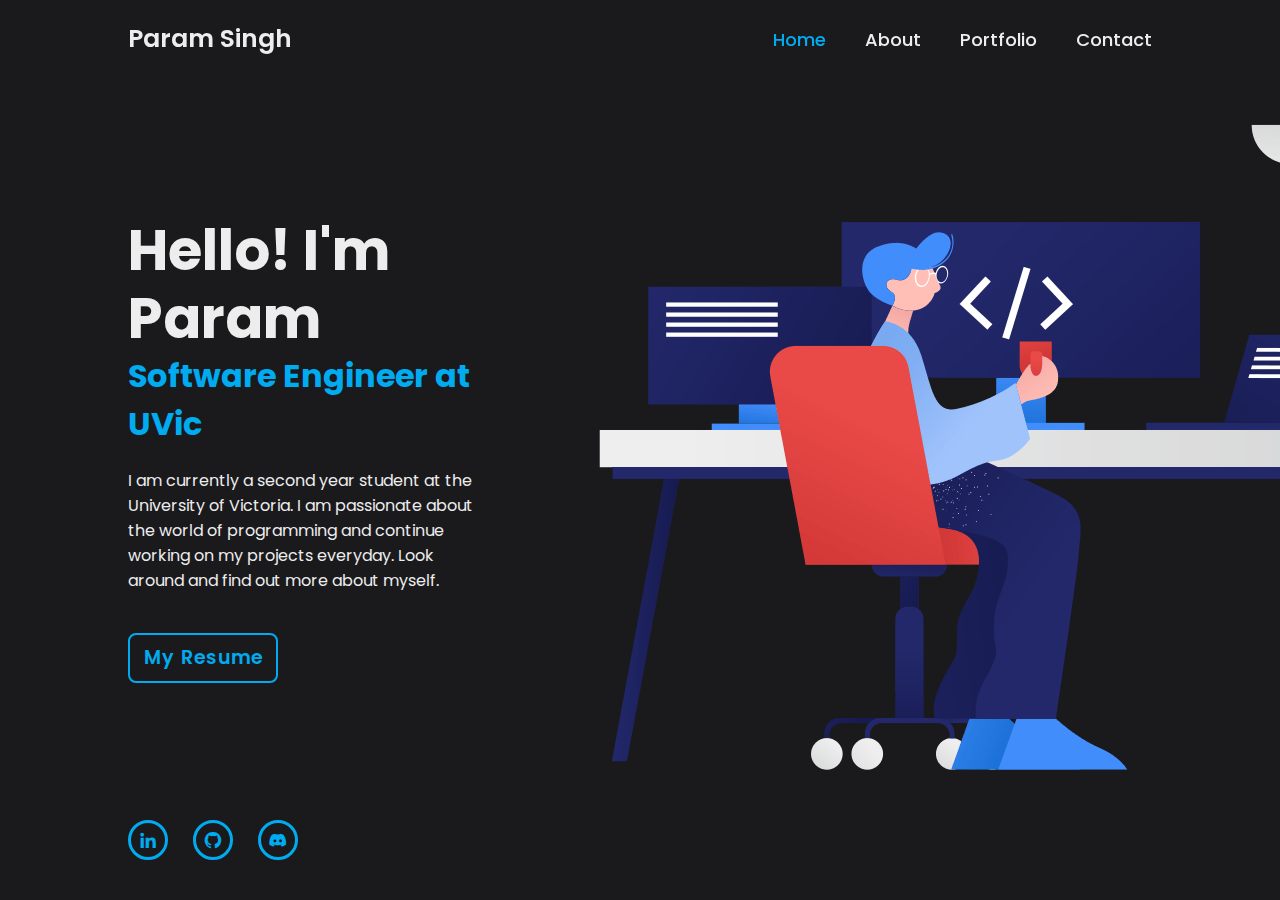
<file: index.html>
<!DOCTYPE html>
<html lang = "en">

<head>
    <meta charset = "UTF-8">
    <meta http-equiv="X-UA-Compatible" content="IE=edge">
    <meta name = "viewport" content = "width=device-width,initial-scale=1.0">
    <title>Params Portfolio Website</title>
    <link rel="stylesheet" href="style.css">
    <link href='https://unpkg.com/boxicons@2.1.4/css/boxicons.min.css' rel='stylesheet'>
</head>

<body>

    <header class = "header">
        <a href="#" class = "logo">Param Singh</a>

        <nav class  = "navbar">
            <a href="#" class="active">Home</a>
            <a href="#">About</a>
            <a href="#">Portfolio</a>
            <a href="#">Contact</a>
        </nav>

    </header>

    <section class="home">
        <div class="home-content">
            <h1>Hello! I'm Param</h1>
            <h3>Software Engineer at UVic</h3>
            <p>I am currently a second year student at the University of Victoria. I am passionate about the world of programming and continue working on my projects everyday. Look around and find out more about myself.</p>
            <div class ="btn-box">
                <a href="">My Resume</a>
            </div>
        </div>

        <div class="home-sci">
            <a href="#"><i class='bx bxl-linkedin' ></i></box-icon></a>
            <a href="#"><i class='bx bxl-github' ></i></a>
            <a href="#"><i class='bx bxl-discord-alt' ></i></a>
        </div>
        <div class ="home-img">
            <img src="iconn.png"/>
        </div>
    </section>




</body>
</html>
</file>
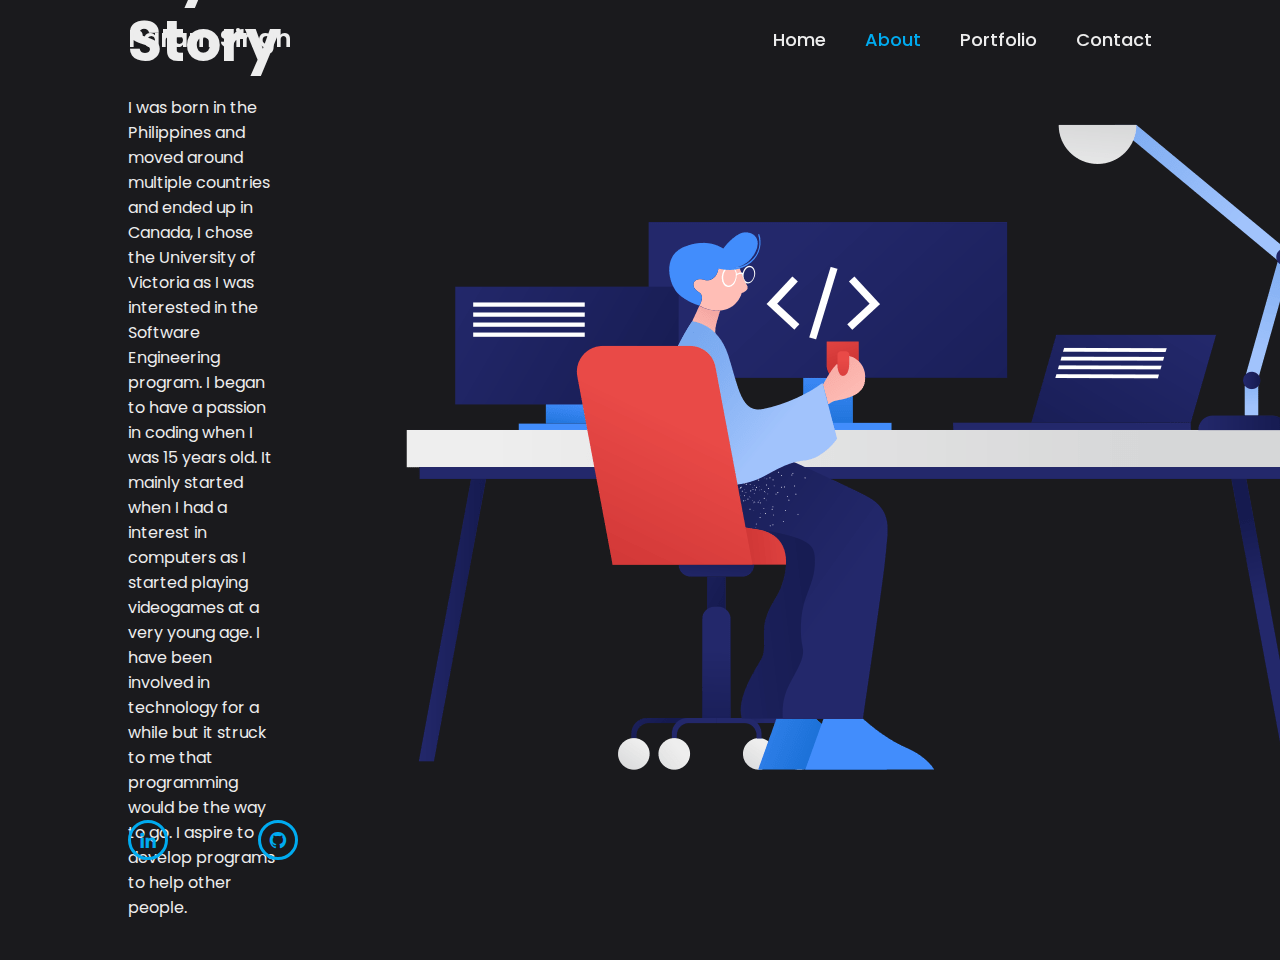
<file: about.html>
<!DOCTYPE html>
<html lang = "en">

<head>
    <meta charset = "UTF-8">
    <meta http-equiv="X-UA-Compatible" content="IE=edge">
    <meta name = "viewport" content = "width=device-width,initial-scale=1.0">
    <title>Params Portfolio Website</title>
    <link rel="stylesheet" href="style.css">
    <link href='https://unpkg.com/boxicons@2.1.4/css/boxicons.min.css' rel='stylesheet'>
</head>

<body>

    <header class = "header">
        <a href="index.html" class = "logo">Param Singh</a>

        <nav class  = "navbar">
            <a href="index.html">Home</a>
            <a href="about.html" class="active">About</a>
            <a href="portfolio.html">Portfolio</a>
            <a href="contact.html">Contact</a>
        </nav>

    </header>

    <section class="home">
        <div class="home-content">
            <h1>My Story</h1>
            <p>I was born in the Philippines and moved around multiple countries and ended up in Canada, I chose the University of Victoria as I was interested in the Software Engineering program. I began to have a passion in coding when I was 15 years old. It mainly started when I had a interest in computers as I started playing videogames at a very young age. I have been involved in technology for a while but it struck to me that programming would be the way to go. I aspire to develop programs to help other people.</p>
        </div>

        <div class="home-sci">
            <a href="https://www.linkedin.com/in/parampreet-grewal-singh/"><i class='bx bxl-linkedin' ></i></box-icon></a>
            <a href="https://github.com/paramsbhs"><i class='bx bxl-github' ></i></a>
        </div>
        <div class ="home-img">
            <img src="iconn.png"/>
        </div>
    </section>




</body>
</html>
</file>
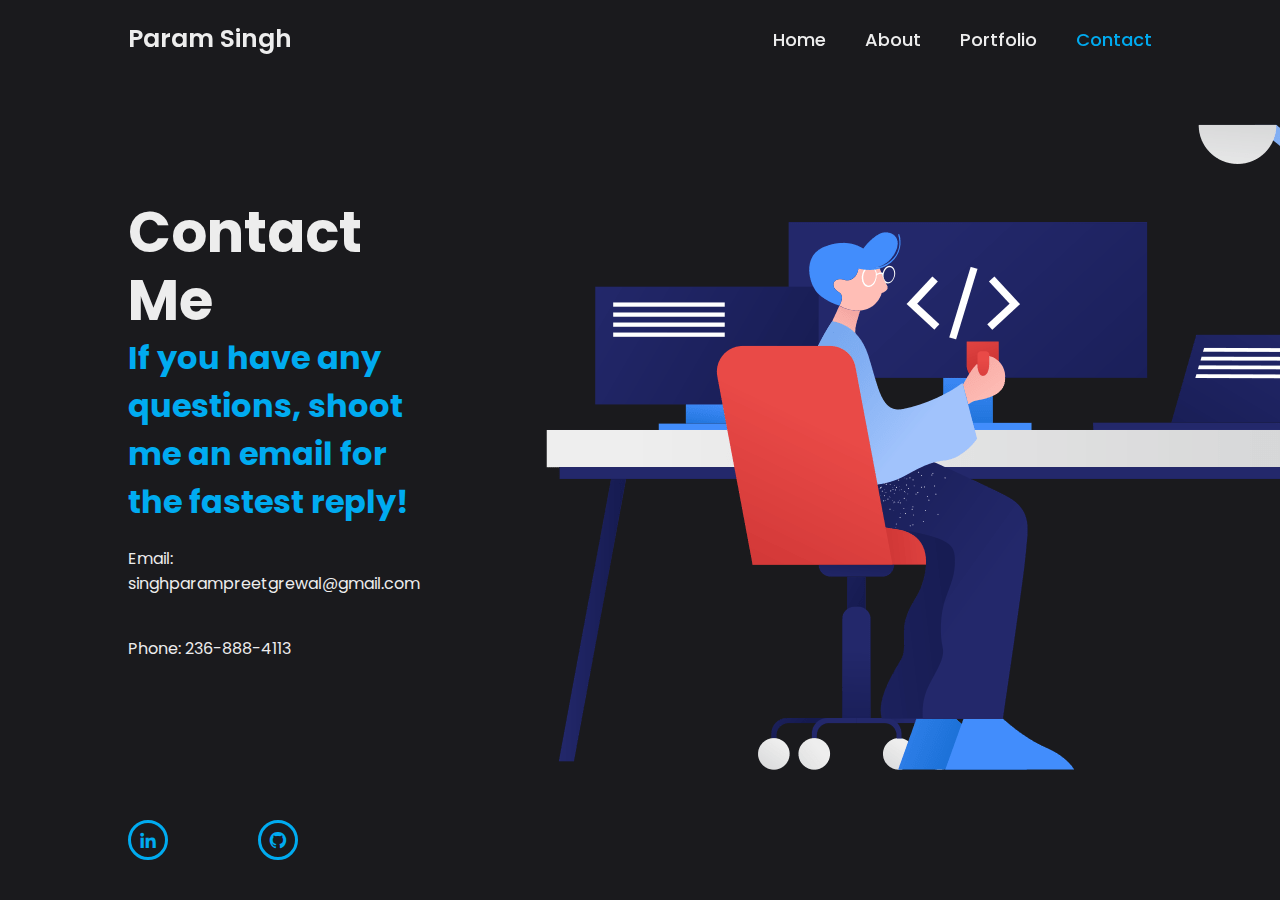
<file: contact.html>
<!DOCTYPE html>
<html lang = "en">

<head>
    <meta charset = "UTF-8">
    <meta http-equiv="X-UA-Compatible" content="IE=edge">
    <meta name = "viewport" content = "width=device-width,initial-scale=1.0">
    <title>Params Portfolio Website</title>
    <link rel="stylesheet" href="style.css">
    <link href='https://unpkg.com/boxicons@2.1.4/css/boxicons.min.css' rel='stylesheet'>
</head>

<body>

    <header class = "header">
        <a href="index.html" class = "logo">Param Singh</a>

        <nav class  = "navbar">
            <a href="index.html">Home</a>
            <a href="about.html">About</a>
            <a href="portfolio.html">Portfolio</a>
            <a href="contact.html" class="active">Contact</a>
        </nav>

    </header>

    <section class="home">
        <div class="home-content">
            <h1>Contact Me</h1>
            <h3>If you have any questions, shoot me an email for the fastest reply!</h3>
            <p>Email: singhparampreetgrewal@gmail.com</p>
            <p>Phone: 236-888-4113</p>
        </div>

        <div class="home-sci">
            <a href="https://www.linkedin.com/in/parampreet-grewal-singh/"><i class='bx bxl-linkedin' ></i></box-icon></a>
            <a href="https://github.com/paramsbhs"><i class='bx bxl-github' ></i></a>
        </div>
        <div class ="home-img">
            <img src="iconn.png"/>
        </div>
    </section>




</body>
</html>
</file>
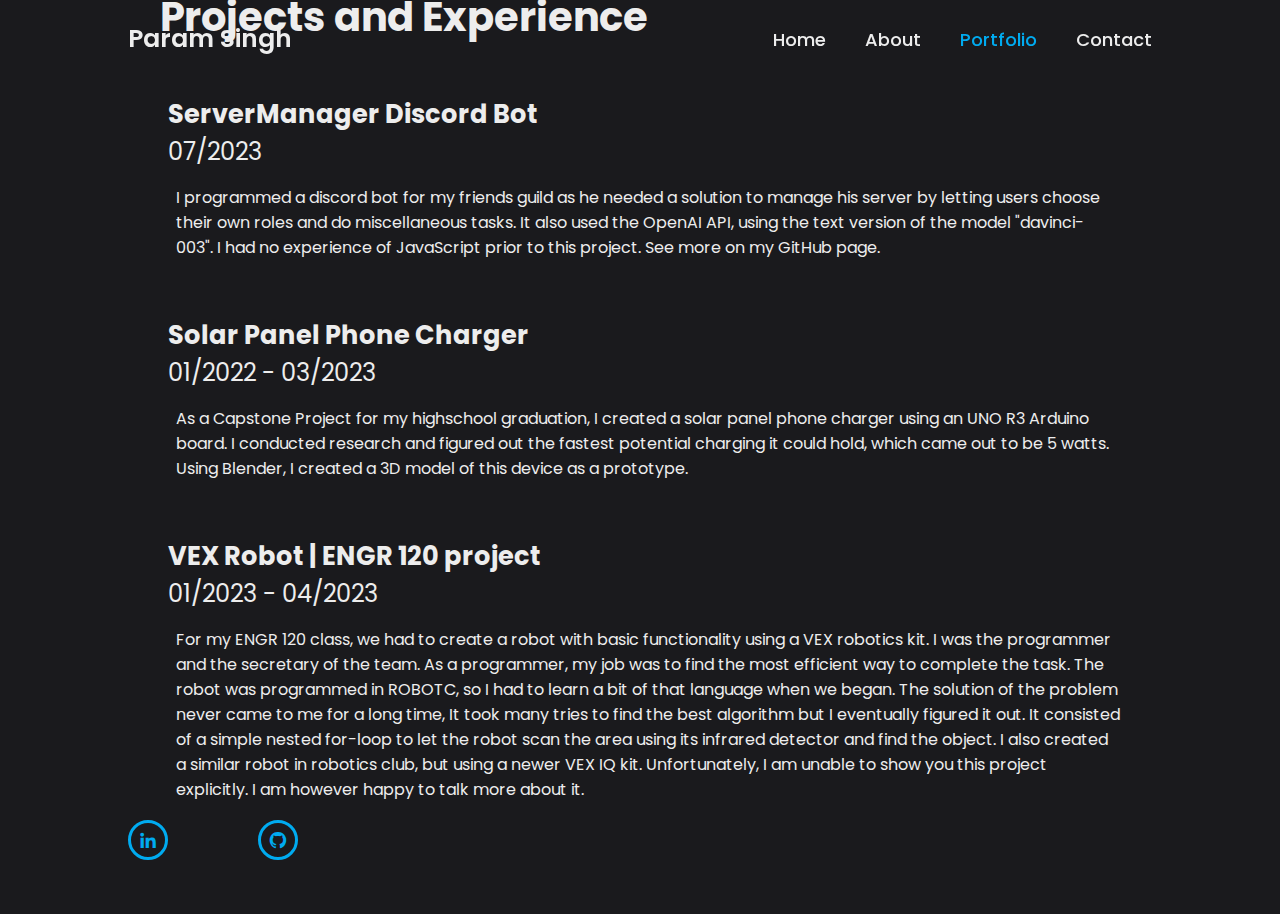
<file: portfolio.html>
<!DOCTYPE html>
<html lang = "en">

<head>
    <meta charset = "UTF-8">
    <meta http-equiv="X-UA-Compatible" content="IE=edge">
    <meta name = "viewport" content = "width=device-width,initial-scale=1.0">
    <title>Params Portfolio Website</title>
    <link rel="stylesheet" href="style.css">
    <link href='https://unpkg.com/boxicons@2.1.4/css/boxicons.min.css' rel='stylesheet'>
</head>

<body>

    <header class = "header">
        <a href="index.html" class = "logo">Param Singh</a>

        <nav class  = "navbar">
            <a href="index.html">Home</a>
            <a href="about.html">About</a>
            <a href="portfolio.html" class="active">Portfolio</a>
            <a href="contact.html">Contact</a>
        </nav>

    </header>

    <section class="home">
        <div class="portfolio" id="portfolio">

            <div class="portfolio-row">
                <div class="portfolio-column">
                    <h3 class="title">Projects and Experience</h3>

                    <div class="portfolio-box">
                        <div class="portfolio-content">
                            <div class="content">
                                <h3>ServerManager Discord Bot</h3>
                                <div class="year">07/2023</div>
                                <p>I programmed a discord bot for my friends guild as he needed a solution to manage his server by letting users choose their own roles and do miscellaneous tasks. It also used the OpenAI API, using the text version of the model "davinci-003". I had no experience of JavaScript prior to this project. See more on my GitHub page.</p>
                            </div>
                        </div>

                        <div class="portfolio-content">
                            <div class="content">
                                <h3>Solar Panel Phone Charger</h3>
                                <div class="year">01/2022 - 03/2023</div>
                                <p>As a Capstone Project for my highschool graduation, I created a solar panel phone charger using an UNO R3 Arduino board. I conducted research and figured out the fastest potential charging it could hold, which came out to be 5 watts. Using Blender, I created a 3D model of this device as a prototype.</p>
                            </div>
                        </div>

                        <div class="portfolio-content">
                            <div class="content">
                                <h3>VEX Robot | ENGR 120 project</h3>
                                <div class="year">01/2023 - 04/2023</div>
                                <p>For my ENGR 120 class, we had to create a robot with basic functionality using a VEX robotics kit. I was the programmer and the secretary of the team. As a programmer, my job was to find the most efficient way to complete the task. The robot was programmed in ROBOTC, so I had to learn a bit of that language when we began. The solution of the problem never came to me for a long time, It took many tries to find the best algorithm but I eventually figured it out. It consisted of a simple nested for-loop to let the robot scan the area using its infrared detector and find the object. I also created a similar robot in robotics club, but using a newer VEX IQ kit. Unfortunately, I am unable to show you this project explicitly. I am however happy to talk more about it.</p>
                            </div>
                        </div>
                    </div>
                </div>
            </div>
            

            
        </div>

        <div class="home-sci">
            <a href="https://www.linkedin.com/in/parampreet-grewal-singh/"><i class='bx bxl-linkedin' ></i></box-icon></a>
            <a href="https://github.com/paramsbhs"><i class='bx bxl-github' ></i></a>
        </div>
    </section>




</body>
</html>
</file>
<file: style.css>
@import url('https://fonts.googleapis.com/css2?family=Poppins:wght@300;400;500;600;700;800;900&displaay=swap');

*{
    margin: 0;
    padding: 0;
    box-sizing: border-box;
    font-family: 'Poppins', sans-serif;
}

body{
   background: #1A1A1D;
   color: #ededed;
}

.header{
    position: fixed;
    top: 0;
    left: 0;
    width: 100%;
    padding: 20px 10%;
    background: transparent;
    display: flex;
    justify-content: space-between;
    align-items: center;
    z-index: 100;
}

.logo{
    position: relative;
    font-size: 25px;
    color: #ededed;
    text-decoration: none;
    font-weight: 600;
}

.logo::before{
    content: '';
    position: absolute;
    top: 0;
    right: 0;
    width: 100%;
    height: 100%;
    background: transparent;
    animation: showRight 1s ease forwards;
    animation-delay: .5s;
}
 
.navbar a{
    font-size: 18px;
    color: #ededed;
    text-decoration: none;
    font-weight: 500;
    margin-left: 35px;
    transition: .3s;
}

.navbar a:hover, .navbar a.active{
    color: #00abf0;
}

.home{
    height: 100vh;
    background-position: center;
    display: flex;
    align-items: center;
    padding: 0 10%;
}

.home-content{
    background: transparent;
    max-width: 600px;
    margin-right: 125px;
}

.home-content h1{
    font-size: 56px;
    font-weight: 700;
    line-height: 1.2;
}

.home-content h3{
    font-size: 32px;
    font-weight:700;
    color: #00abf0
}

.home-content p{
    font-size: 16px;
    margin: 20px 0 40px;
}

.home-content .btn-box{
    display: flex;
    justify-content: space-between;
    width: 345px;
    height: 50px;
    background: transparent;
}

.btn-box a{
    position: relative;
    display: inline-flex;
    justify-content: center;
    align-items: center;
    width: 150px;
    height: 100%;
    background: #00abf0;
    border: 2px solid #00abf0;
    border-radius: 8px;
    font-size: 19px;
    color: #081b29;
    text-decoration: none;
    font-weight: 600;
    letter-spacing: 1px;
    z-index: 1;
    overflow: hidden;
    transition: 0.67s;
}

.btn-box a:nth-child(1){
    background:transparent;
    color: #00abf0
}

.btn-box a:nth-child(1)::before {
    background: #00abf0;
}

.btn-box a:nth-child(1):hover {
    color:#081b29;
}

.btn-box a::before{
    content: '';
    position: absolute;
    top: 0;
    left: 0;
    width: 0;
    height: 100%;
    background: #081b29;
    z-index: -1;
    transition: 0.67s;
}

.btn-box a:hover::before{
    width: 100%;
}

.home-sci{
    position: absolute;
    display: flex;
    justify-content: space-between;
    bottom: 40px;
    width: 170px;
    background: transparent;
}

.home-sci a{
    position: relative;
    display: inline-flex;
    justify-content: center;
    align-items: center;
    width: 40px;
    height: 40px;
    background: transparent;
    border: 3px solid #00abf0;
    border-radius: 50%;
    font-size: 20px;
    color: #00abf0;
    text-decoration: none;
    overflow: hidden;
}

.home-sci a:hover{
    color: #081b29;
}

.home-sci a::before{
    content: '';
    position: absolute;
    top: 0;
    left: 0;
    width: 0;
    height: 100%;
    background: #00abf0;
    z-index: -1;
    transition: 0.67s
}

.home-sci a:hover::before{
    width: 100%
}

@keyframes showRight{
    100%{
        width: 0;
    }
}

.portfolio{
    display: flex;
    justify-content: center;
    align-items: center;
    flex-direction: column;
    min-height: auto;
    padding-bottom: 5rem;
}

.portfolio .portfolio-row{
    display: flex;
    flex-wrap: wrap;
    gap: 5rem;
}

.portfolio-row .portfolio-column{
    flex: 1 1 40rem;
}

.portfolio-column .title{
    font-size: 2.5rem;
    margin:0 0 1.5rem 2rem;
}

.portfolio-column .portfolio-box{
    border-left: .2rem solid var(--main-color);
}

.portfolio-box .portfolio-content{
    position: relative;
    padding-left: 1rem;
}

.portfolio-content .content{
    position: relative;
    padding: 1.5rem;
    border: .2rem solid var(--main-color);
    border-radius: 4rem;
    margin-bottom: 0rem;
}

.portfolio-content .content .year{
    font-size: 1.5rem;
    color: var(--main-color);
    padding-bottom: .5rem;
}

.portfolio-content .content h3{
    font-size: 1.6rem;
}

.portfolio-content .content p{
    font-size: 1rem;
    padding: .5rem;
}
</file>
